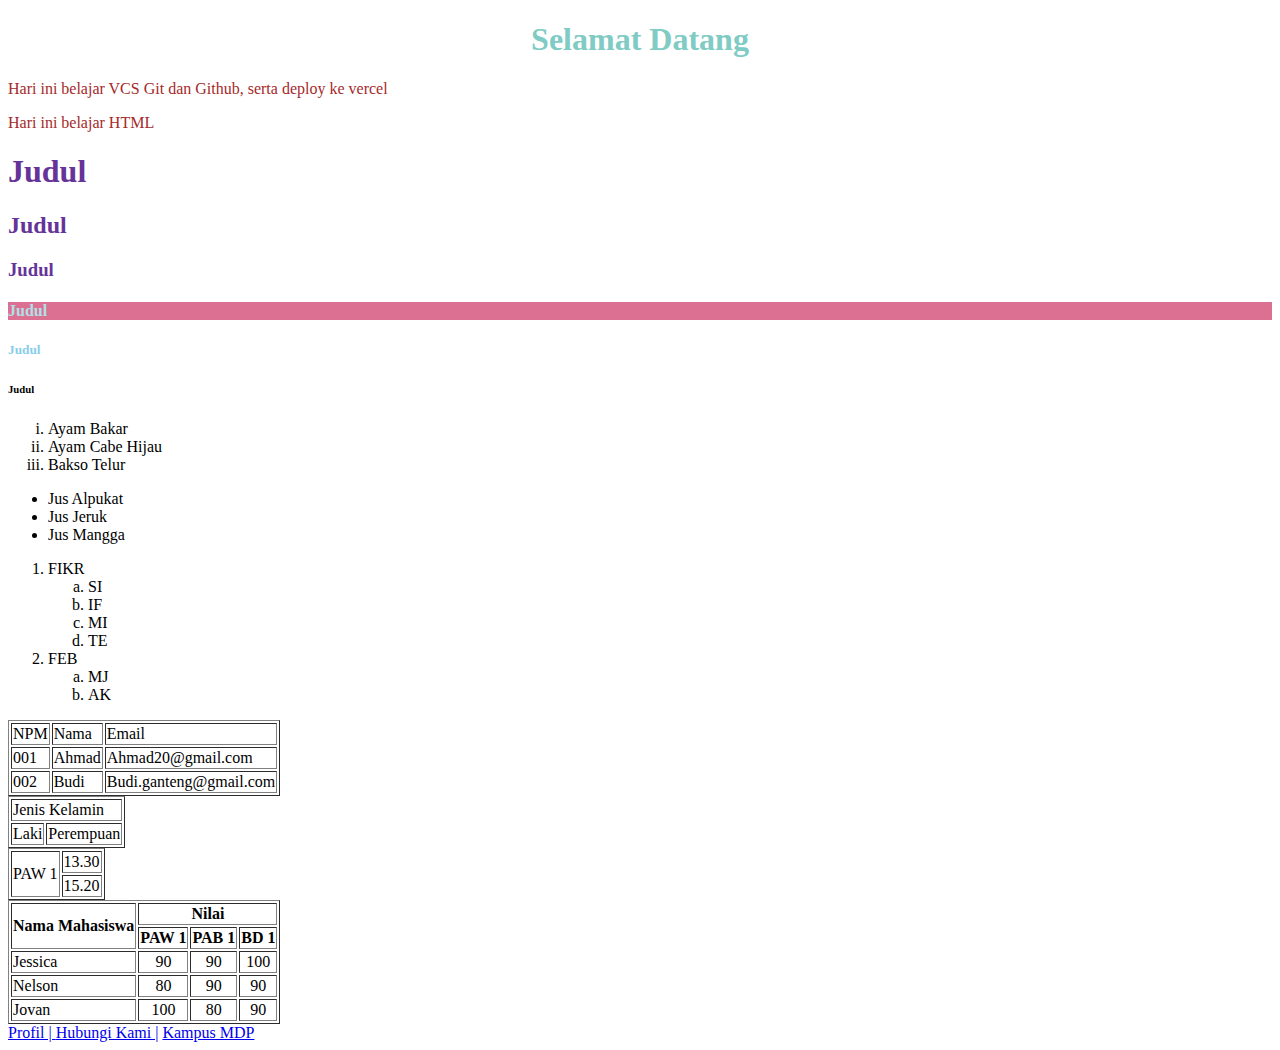
<file: index.html>
<!DOCTYPE html>
<html lang="en">
  <head>
    <meta charset="UTF-8" />
    <meta name="viewport" content="width=device-width, initial-scale=1.0" />
    <title>Belajar HTML</title>
    <!-- Internal CSS-->
     <style>
      /* element selector*/
      body{
        background-color: white;
        font-family: 'Times New Roman';
      }

      p {
        color: brown;

      }
      h1, h2, h3 {
        color: rebeccapurple;
      }

      /* class selector*/
      .bg-warning{
        background-color: palevioletred;
      }

      .text-success{
        color: powderblue;
      }

      /*id selector*/
      #h5{
        color: skyblue;
      }
     </style>  
  </head>
  <body>
    <!-- inline CSS-->
    <h1 style = "color: #80CBC4; text-align: center;"> Selamat Datang </h1>
    <p> Hari ini belajar VCS Git dan Github, serta deploy ke vercel</p>
    <p> Hari ini belajar HTML </p>
    <!-- ini komentar -->
     <!-- komentar tidak ditampilkan pad browser -->

     <!-- heading dimulai dari h1 sampai h6 -->
      <h1> Judul </h1>
      <h2> Judul </h2>
      <h3> Judul </h3>
      <h4 class = "bg-warning text-success"> Judul </h4>
      <h5 id="h5"> Judul </h5>
      <h6> Judul </h6>

      <!-- Order List -->
       <ol type = "i">
        <li> Ayam Bakar </li>
        <li> Ayam Cabe Hijau </li>
        <li> Bakso Telur </li>

       </ol>

       <!-- Unorder List -->
        <ul>
          <li> Jus Alpukat </li>
          <li> Jus Jeruk </li>
          <li> Jus Mangga </li>
        </ul>

        <!-- latsol -->
         <ol>
            <li> FIKR </li>
            <ol type = "a"0> 
              <li> SI </li>
              <li> IF </li>
              <li> MI </li>
              <li> TE </li>
            </ol>
            <LI> FEB </LI>
            <ol type = "a">  
              <li> MJ </li>
              <li> AK </li>
            </ol>
         </ol>

         <!-- Tabel -->
          <table border = "1"> 
            <!-- Baris -->
             <tr>
              <!-- Kolom -->
               <td> NPM </td>
               <td> Nama </td>
               <td> Email </td>
             </tr>
             <tr> 
              <td> 001 </td>
              <td> Ahmad </td>
              <td> Ahmad20@gmail.com</td>
             </tr>
             <tr> 
              <td> 002 </td>
              <td> Budi </td>
              <td> Budi.ganteng@gmail.com</td>
             </tr>

             <!-- Colspan : menggabungkan kolom -->
              <table border = "1">
                <tr> 
                  <td Colspan = "2" > Jenis Kelamin </td>
                </tr>
                <td> Laki </td>
                <td> Perempuan </td>

              </table>
             <!-- Rowspan : menggabungkan baris  -->
              <table border = "1">
                <tr> 
                  <td rowspan="2"> PAW 1 </td>
                  <td> 13.30 </td>
                </tr>
                <tr> 
                  <td> 15.20 </td>
                </tr>

              </table>
          </table>

          <!-- Latsol -->
           <table border = "1">
            <tr> 
              <th rowspan="2"> Nama Mahasiswa </th>
              <th colspan = "3" style="text-align: center;"> Nilai </th>
            </tr>
            <th> PAW 1 </th>
            <th> PAB 1 </th>
            <th> BD 1</th>

            <tr> 
              <td> Jessica </td>
              <td style="text-align: center;"> 90 </td>
              <td style="text-align: center;"> 90 </td>
              <td style="text-align: center;"> 100 </td>
            </tr>
              <td> Nelson </td>
              <td style="text-align: center;"> 80 </td>
              <td style="text-align: center;"> 90 </td>
              <td style="text-align: center;"> 90 </td>
            </tr>
              <td> Jovan </td>
              <td style="text-align: center;"> 100 </td>
              <td style="text-align: center;"> 80 </td>
              <td style="text-align: center;"> 90 </td>
           </table>

           <!-- Links --> 
            <a href="profil.html"> Profil | </a>
            <a href="hubungi.html"> Hubungi Kami |</a>

           <!-- Link Eksternal  -->
            <a href="https://mdp.ac.id" target="_blank">Kampus MDP </a>
  </body>
</html>
</file>
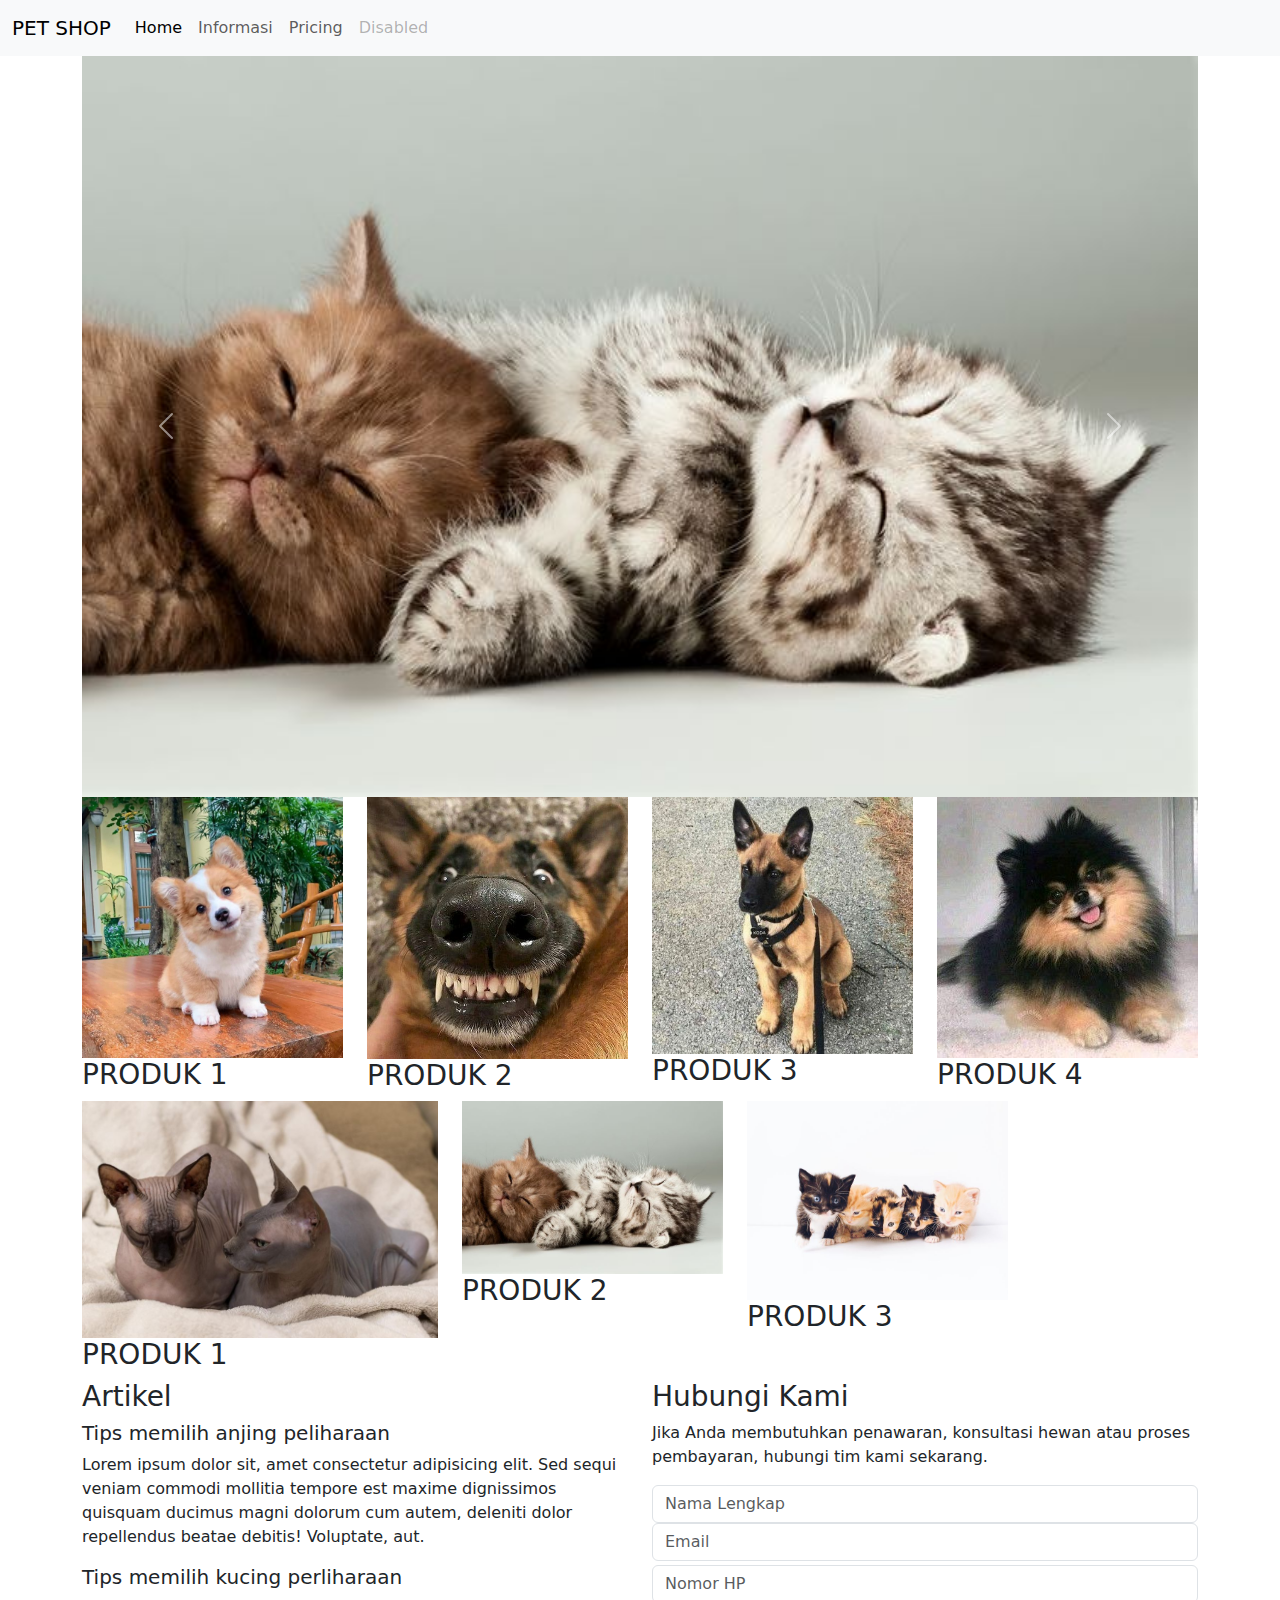
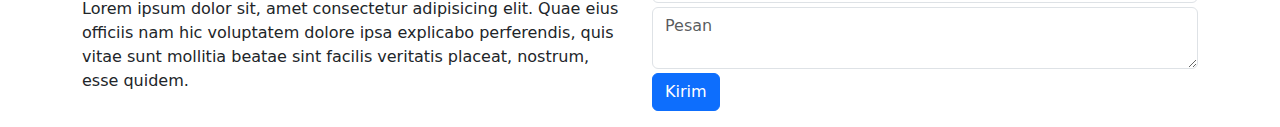
<file: bootstrap/index.html>
<!DOCTYPE html>
<html lang="en">
<head>
    <meta charset="UTF-8">
    <meta name="viewport" content="width=device-width, initial-scale=1.0">
    <title>Document</title>
    <link href="https://cdn.jsdelivr.net/npm/bootstrap@5.3.3/dist/css/bootstrap.min.css" rel="stylesheet" integrity="sha384-QWTKZyjpPEjISv5WaRU9OFeRpok6YctnYmDr5pNlyT2bRjXh0JMhjY6hW+ALEwIH" crossorigin="anonymous">
</head>
<body>
    <!-- Navbar -->
    <nav class="navbar navbar-expand-lg bg-body-tertiary">
        <div class="container-fluid">
          <a class="navbar-brand" href="#"> PET SHOP </a>
          <button class="navbar-toggler" type="button" data-bs-toggle="collapse" data-bs-target="#navbarNav" aria-controls="navbarNav" aria-expanded="false" aria-label="Toggle navigation">
            <span class="navbar-toggler-icon"></span>
          </button>
          <div class="collapse navbar-collapse" id="navbarNav">
            <ul class="navbar-nav">
              <li class="nav-item">
                <a class="nav-link active" aria-current="page" href="index.html">Home</a>
              </li>
              <li class="nav-item">
                <a class="nav-link" href="Informasi.html">Informasi</a>
              </li>
              <li class="nav-item">
                <a class="nav-link" href="#">Pricing</a>
              </li>
              <li class="nav-item">
                <a class="nav-link disabled" aria-disabled="true">Disabled</a>
              </li>
            </ul>
          </div>
        </div>
      </nav>
    <div class="container"> 
        <!-- Carousel -->
        <div id="carouselExampleAutoplaying" class="carousel slide" data-bs-ride="carousel">
            <div class="carousel-inner">
              <div class="carousel-item active">
                <img src="images/kitten1.jpg" class="d-block w-100" alt="...">
              </div>
              <div class="carousel-item">
                <img src="images/kitten2.jpg" class="d-block w-100" alt="...">
              </div>
              <div class="carousel-item">
                <img src="images/kitten6.jpg" class="d-block w-100" alt="...">
              </div>
            </div>
            <button class="carousel-control-prev" type="button" data-bs-target="#carouselExampleAutoplaying" data-bs-slide="prev">
              <span class="carousel-control-prev-icon" aria-hidden="true"></span>
              <span class="visually-hidden">Previous</span>
            </button>
            <button class="carousel-control-next" type="button" data-bs-target="#carouselExampleAutoplaying" data-bs-slide="next">
              <span class="carousel-control-next-icon" aria-hidden="true"></span>
              <span class="visually-hidden">Next</span>
            </button>
          </div>
        <!-- img produk -->
        <div class="row"> 
            <div class="col-lg-3 col - sm - 6">
                <img src="images/corgi.jpg" alt="" class="w-100"> <h3> PRODUK 1 </h3>
            </div>
            <div class="col-lg-3 col - sm - 6">
                <img src="images/german.jpg" alt="" class="w-100"> <h3> PRODUK 2 </h3>
            </div>
            <div class="col-lg-3 col - sm - 6">
                <img src="images/🥰😍.jpeg" alt="" class="w-100"> <h3> PRODUK 3 </h3>
            </div>
            <div class="col-lg-3 col - sm - 6">
                <img src="images/mini pom.jpg" alt="" class="w-100"> <h3> PRODUK 4 </h3>
            </div>
        </div>
        <div class="row"> 
            <div class="col-lg-4 col - sm - 12">
                <img src="images/kitten5.jpg" alt="" class="w-100"> <h3> PRODUK 1 </h3>
            </div>
            <div class="col-lg-3 col - sm - 6">
                <img src="images/kitten1.jpg" alt="" class="w-100"> <h3> PRODUK 2 </h3>
            </div>
            <div class="col-lg-3 col - sm - 6">
                <img src="images/kitten6.jpg" alt="" class="w-100"> <h3> PRODUK 3 </h3>
            </div>
        </div>
        <!-- Artikel dan Hubungi Kami -->
         <div class="row"> 
            <!-- Artikel -->
            <div class="col-lg-6 col-sm-12">
                <h3> Artikel </h3>
                <h5> Tips memilih anjing peliharaan </h5>
                <p> Lorem ipsum dolor sit, amet consectetur adipisicing elit. Sed sequi veniam commodi mollitia tempore est maxime dignissimos quisquam ducimus magni dolorum cum autem, deleniti dolor repellendus beatae debitis! Voluptate, aut. </p>
                <h5> Tips memilih kucing perliharaan </h5>
                <p> Lorem ipsum dolor sit, amet consectetur adipisicing elit. Quae eius officiis nam hic voluptatem dolore ipsa explicabo perferendis, quis vitae sunt mollitia beatae sint facilis veritatis placeat, nostrum, esse quidem.</p>
             </div>
            

         <div class="col-lg-6 col-sm-12">
            <!-- Hubungi Kami -->
            <h3> Hubungi Kami </h3> 
            <p> Jika Anda membutuhkan penawaran, konsultasi hewan atau proses pembayaran, hubungi  tim kami sekarang.
                <form action="" method="post">
                    <input type="text" name = "nama"
                    id="nama" class="form-control"
                    placeholder="Nama Lengkap">
                    
                    <input type="email" name="email"
                    id="email" class="form-control"
                    placeholder="Email">
                    
                    <input type="text" name="hp" id="hp"
                    id="hp" class="form-control mt-1"
                    placeholder="Nomor HP">

                    <textarea name="pesan" id="pesan" class="form-control mt mt-1"
                    placeholder="Pesan"></textarea>

                    <button type="submit" class="btn btn-primary mt-1"> Kirim </button>
                </form>
            </p>
        </div>
    </div>
    <script src="https://cdn.jsdelivr.net/npm/bootstrap@5.3.3/dist/js/bootstrap.bundle.min.js" integrity="sha384-YvpcrYf0tY3lHB60NNkmXc5s9fDVZLESaAA55NDzOxhy9GkcIdslK1eN7N6jIeHz" crossorigin="anonymous"></script>
</body>
</html>
</file>
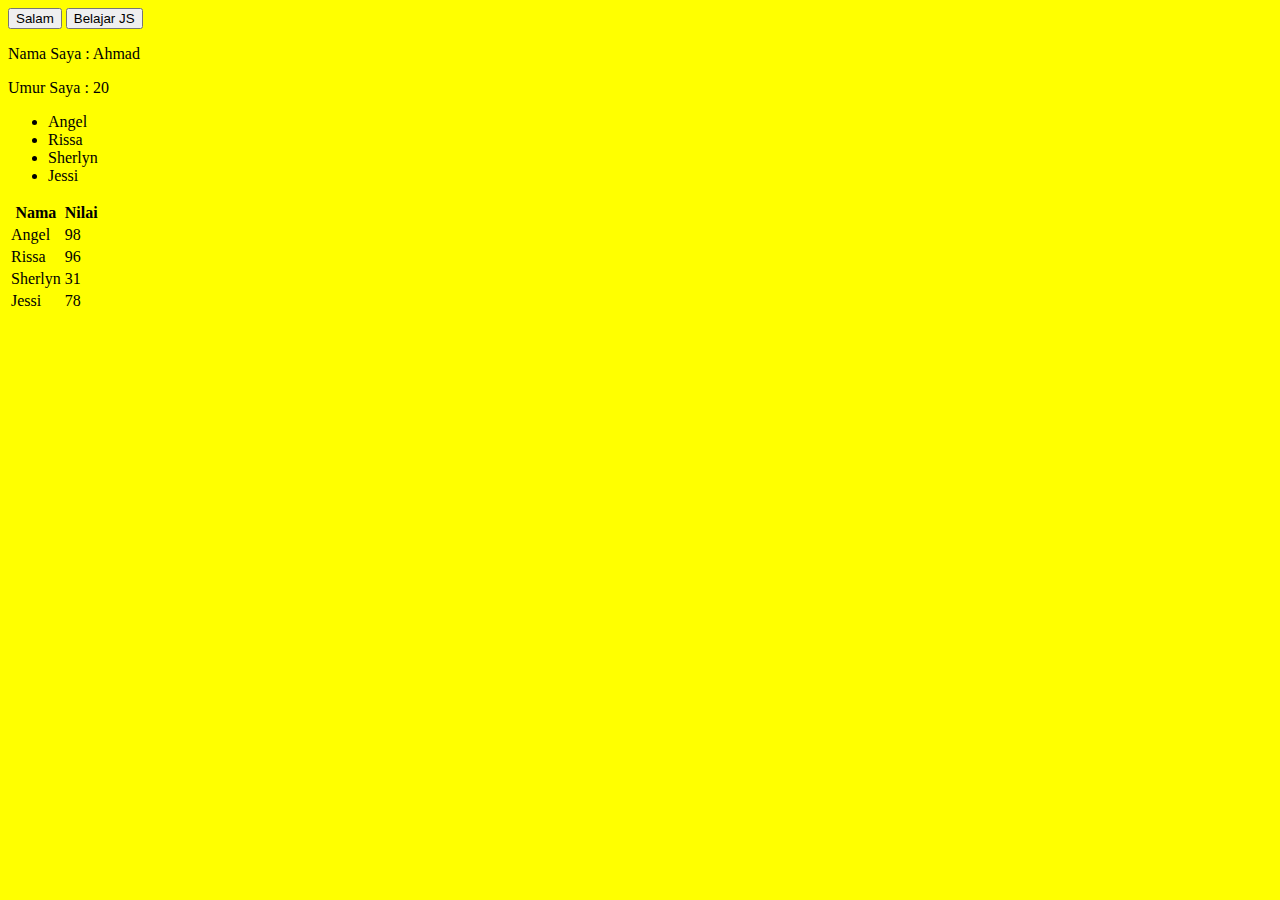
<file: js/index.html>
<!DOCTYPE html>
<html lang="en">
<head>
    <meta charset="UTF-8">
    <meta name="viewport" content="width=>, initial-scale=1.0">
    <title>Document</title>
</head>
<body>
    <!--inline-->
    <button onclick="alert('Selamat Siang')"> Salam </button>
    <button id="btn"> Belajar JS </button>
    <p id="nama"></p>
    <p id="umur"></p>
    <ul id="mahasiswa"> </ul>

    <table> 
        <thead> <tr> <th> Nama </th> <th> Nilai </th></tr></thead>
        <tbody id="Nilai"></tbody>
    </table>
    <ul id="quotes"></ul>

    <div class="row"> 
        <div class="col-lg-3 col - sm - 6">

    <!--internal-->
    <script> 
        const btn = document.getElementById('btn');
        btn.onclick = function(){
            alert('Selamat Belajar Javascript')
        }
    </script>
    <!--eksternal-->
    <script src="script.js"></script>
</body>
</html>
</file>
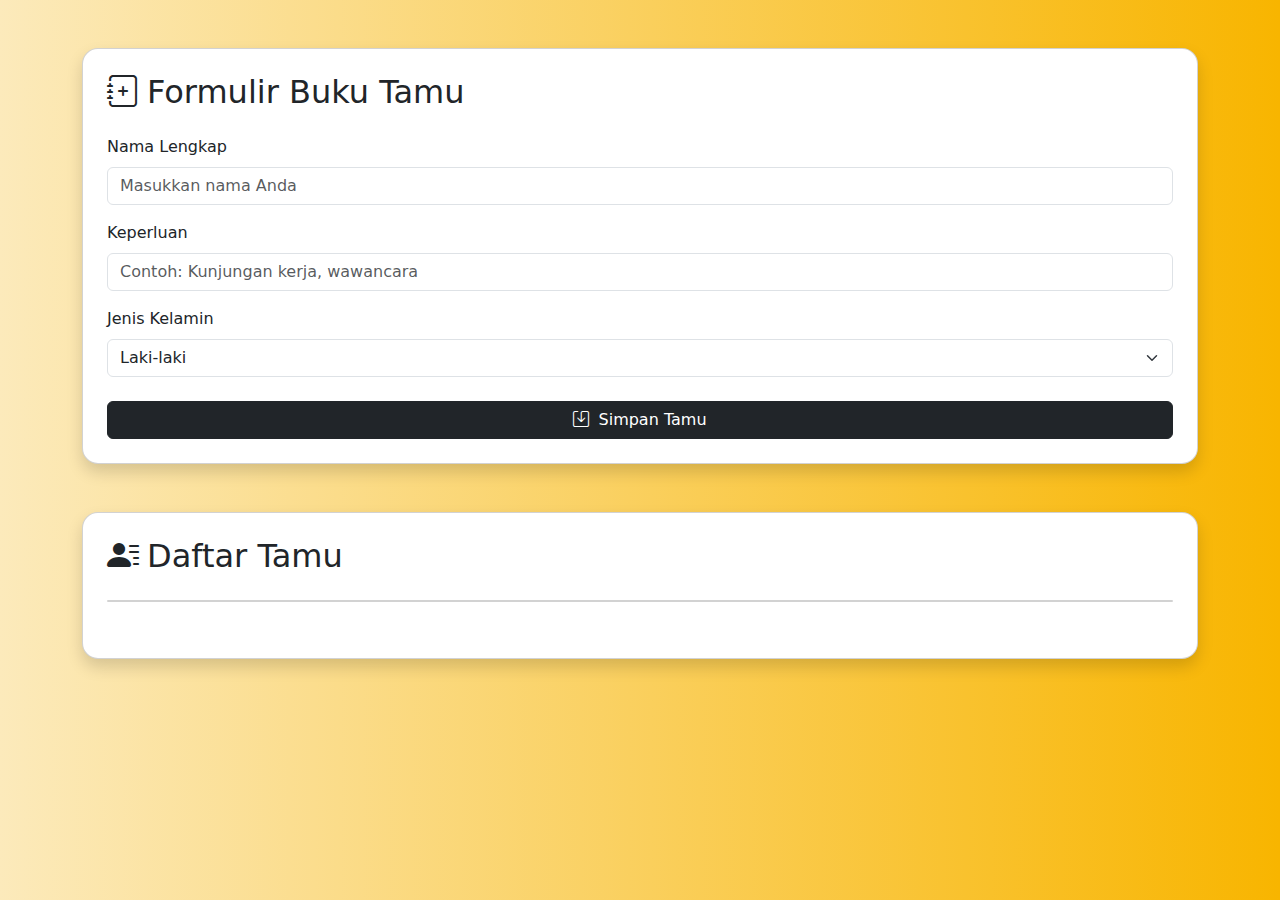
<file: localStorage/index.html>
<!DOCTYPE html>
<html lang="en">
<head>
    <meta charset="UTF-8">
    <meta name="viewport" content="width=device-width, initial-scale=1.0">
    <title>Buku Tamu Unik</title>
    <!-- Bootstrap CSS -->
    <link href="https://cdn.jsdelivr.net/npm/bootstrap@5.3.3/dist/css/bootstrap.min.css" rel="stylesheet">
    <!-- Bootstrap Icons -->
    <link href="https://cdn.jsdelivr.net/npm/bootstrap-icons@1.10.5/font/bootstrap-icons.css" rel="stylesheet">
    <style>
        body {
            background: linear-gradient(to right, #fceabb, #f8b500);
            min-height: 100vh;
        }
        .card {
            border-radius: 1rem;
        }
        .form-section {
            animation: fadeInUp 1s ease-in-out;
        }
        @keyframes fadeInUp {
            from { opacity: 0; transform: translateY(30px); }
            to { opacity: 1; transform: translateY(0); }
        }
    </style>
</head>
<body>

<div class="container py-5">
    <!-- Formulir Buku Tamu -->
    <div class="card p-4 shadow form-section">
        <h2 class="mb-4"><i class="bi bi-journal-plus me-2"></i>Formulir Buku Tamu</h2>
        <div class="mb-3">
            <label for="nama" class="form-label">Nama Lengkap</label>
            <input type="text" id="nama" class="form-control" placeholder="Masukkan nama Anda">
        </div>
        <div class="mb-3">
            <label for="keperluan" class="form-label">Keperluan</label>
            <input type="text" id="keperluan" class="form-control" placeholder="Contoh: Kunjungan kerja, wawancara">
        </div>
        <div class="mb-4">
            <label for="jk" class="form-label">Jenis Kelamin</label>
            <select id="jk" class="form-select">
                <option value="L">Laki-laki</option>
                <option value="P">Perempuan</option>
            </select>
        </div>
        <button class="btn btn-dark w-100" onclick="simpan()">
            <i class="bi bi-save me-1"></i> Simpan Tamu
        </button>
    </div>

    <!-- Daftar Tamu -->
    <div class="card mt-5 p-4 shadow">
        <h2 class="mb-4"><i class="bi bi-person-lines-fill me-2"></i>Daftar Tamu</h2>
        <ul id="daftar_tamu" class="list-group mb-3"></ul>

        <div class="text-muted small">
            <p id="total_tamu" class="mb-1 fw-bold"></p>
            <p id="tamu_laki"></p>
            <p id="tamu_perempuan"></p>
        </div>
    </div>
</div>

<!-- Bootstrap JS -->
<script src="https://cdn.jsdelivr.net/npm/bootstrap@5.3.3/dist/js/bootstrap.bundle.min.js"></script>

<!-- Script tamu -->
<script>
    function simpan() {
        const nama = document.getElementById('nama').value;
        const keperluan = document.getElementById('keperluan').value;
        const jk = document.getElementById('jk').value;

        if (!nama || !keperluan) {
            alert("Mohon isi semua kolom!");
            return;
        }

        const tamu = { nama, keperluan, jk };
        let daftar = JSON.parse(localStorage.getItem("tamuList") || "[]");
        daftar.push(tamu);
        localStorage.setItem("tamuList", JSON.stringify(daftar));
        tampilkanTamu();
        document.getElementById('nama').value = '';
        document.getElementById('keperluan').value = '';
    }

    function tampilkanTamu() {
        const list = JSON.parse(localStorage.getItem("tamuList") || "[]");
        const ul = document.getElementById("daftar_tamu");
        ul.innerHTML = "";

        let laki = 0, perempuan = 0;

        list.forEach((tamu, i) => {
            const li = document.createElement("li");
            li.className = "list-group-item d-flex justify-content-between align-items-center";
            li.innerHTML = `
                <div>
                    <strong>${tamu.nama}</strong> - ${tamu.keperluan}
                </div>
                <span class="badge bg-${tamu.jk === 'L' ? 'primary' : 'danger'} text-dark">
                    <i class="bi bi-gender-${tamu.jk === 'L' ? 'male' : 'female'}"></i> ${tamu.jk}
                </span>`;

                // primary = menggunakan warna biru boostrap 
                // warning = menggunakan warna kuning boostrap
            ul.appendChild(li);

            if (tamu.jk === "L") laki++;
            else perempuan++;
        });
    }

    // Load data saat halaman dibuka
    tampilkanTamu();
</script>

</body>
</html>
</file>
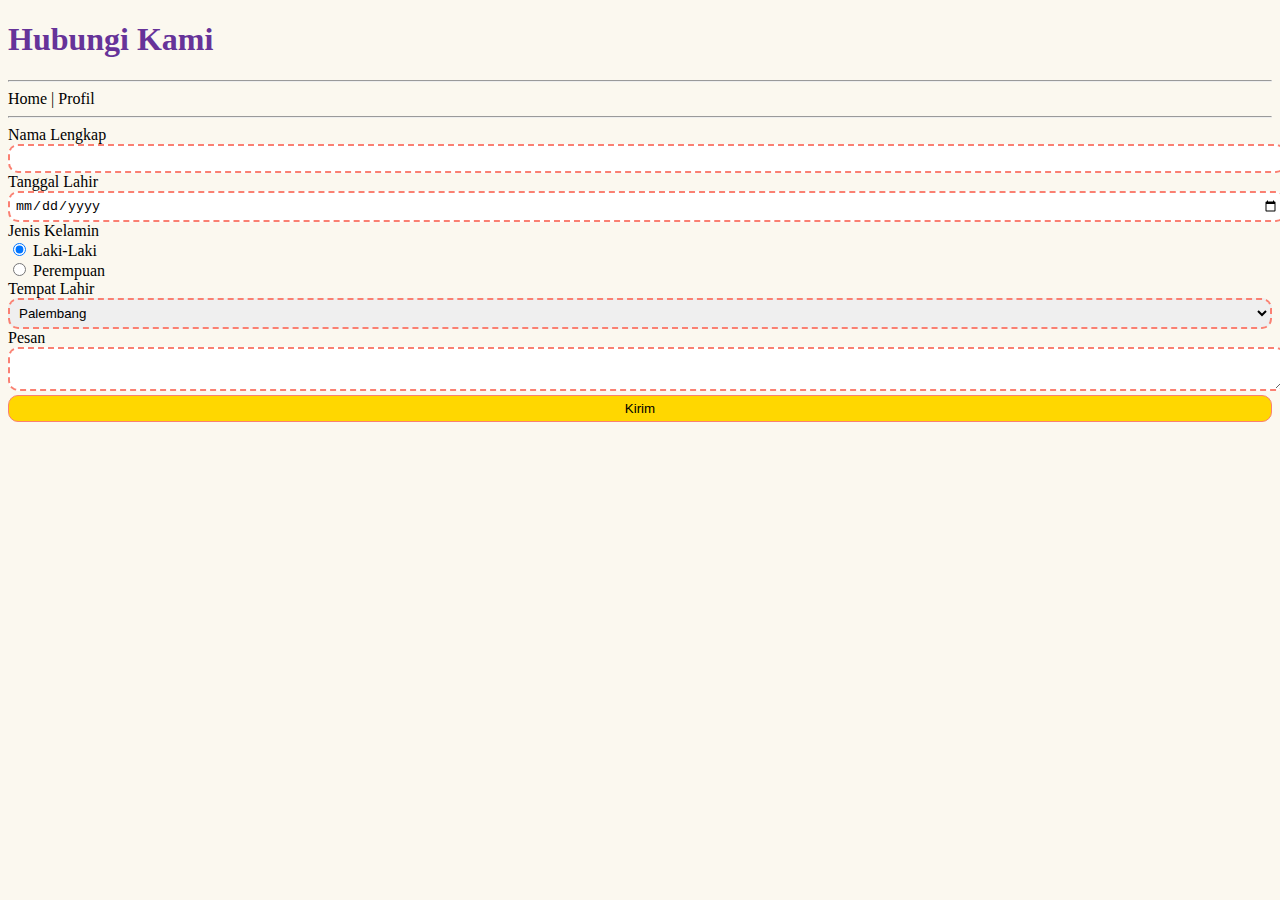
<file: hubungi.html>
<!DOCTYPE html>
<html lang="en">
<head>
    <meta charset="UTF-8">
    <meta name="viewport" content="width=device-width, initial-scale=1.0">
    <title> Hubungi Kami </title>
    <link rel="stylesheet" href="css/style.css">
</head>
<body>
    <h1> Hubungi Kami </h1> <hr>
    <a href="index.html"> Home </a> | <a href = "profil.html"> Profil </a> <hr>

    <form action="proses.php" method="post">
        Nama Lengkap <br> 
        <input type="text" name="namaLengkap" id="namaLengkap" required> <br> 
        Tanggal Lahir <br>
        <input type="date" name="TanggalLahir" id="TanggalLahir"> <br>
        Jenis Kelamin <br> 
        <input type="radio" name="jk" id="jkl" value="L" checked> Laki-Laki <br>
        <input type="radio" name="jk" id="jkp" value="P" checekd> Perempuan <br>
        Tempat Lahir <br>
        <select name="tempatLahir" id="tempatLahir"> 
            <option value="PLB">Palembang</option>
            <option value="JKT">Jakarta</option>
            <option value="BDG">Bandung</option>
        </select> <br>
        Pesan <br> 
        <textarea name="Pesan" id="Pesan"></textarea>
        <br>
        <button type="submit">Kirim</button> <br> 

        <iframe src="https://www.google.com/maps/embed?pb=!1m18!1m12!1m3!1d3984.4457928510733!2d104.76404219999999!3d-2.9737135999999933!2m3!1f0!2f0!3f0!3m2!1i1024!2i768!4f13.1!3m3!1m2!1s0x2e3b766d8211462f%3A0xcc95d97476bf2dd8!2sUniversitas%20Multi%20Data%20Palembang!5e0!3m2!1sid!2sid!4v1740381416335!5m2!1sid!2sid" width="600" height="450" style="border:0;" allowfullscreen="" loading="lazy" referrerpolicy="no-referrer-when-downgrade" class="rounded"></iframe>


    </form>
</body>
</html>
</file>
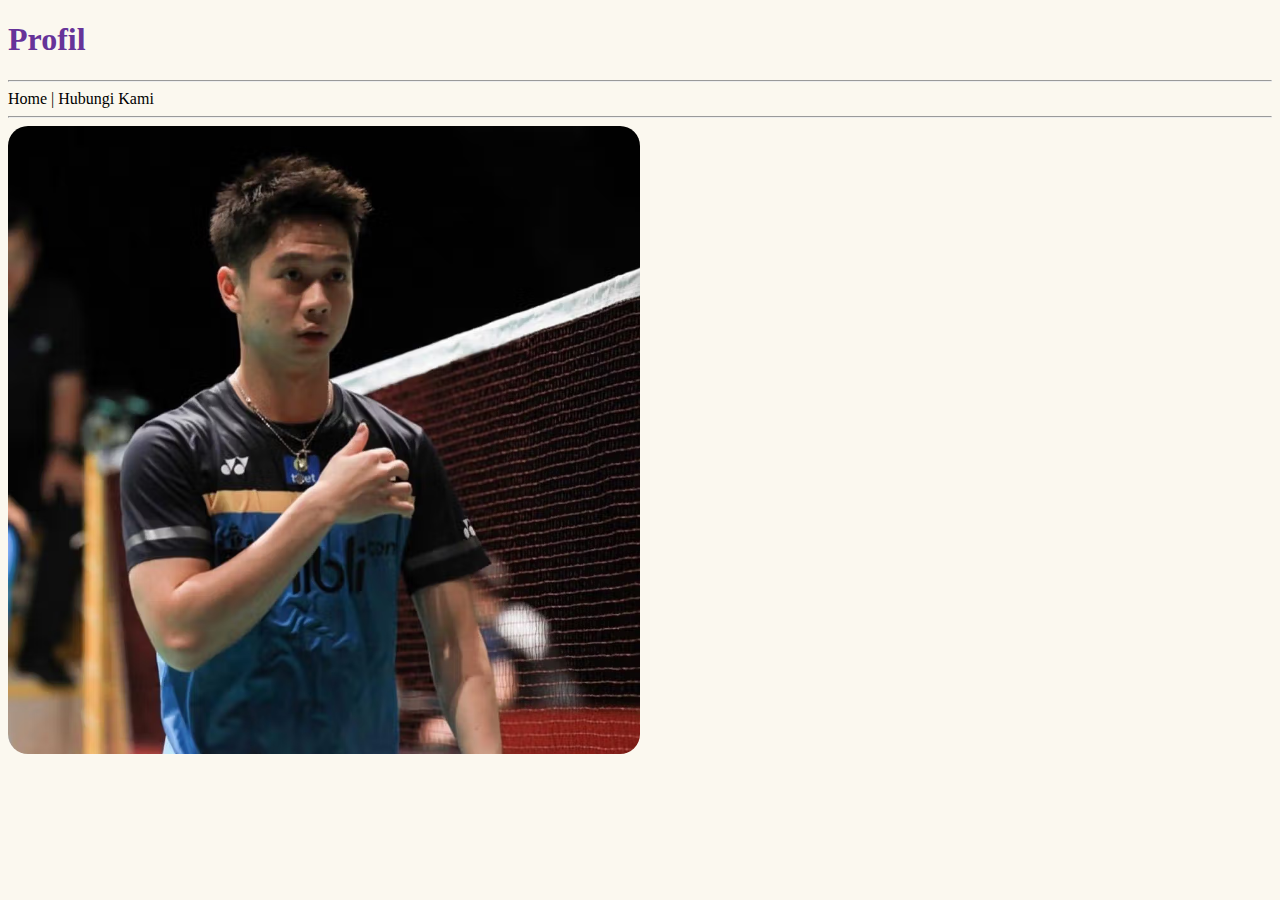
<file: profil.html>
<!DOCTYPE html>
<html lang="en">
<head>
    <meta charset="UTF-8">
    <meta name="viewport" content="width=device-width, initial-scale=1.0">
    <title>Profil</title>
    <link rel="stylesheet" href="css/style.css">
</head>
<body>

<h1> Profil </h1> <hr> 
<a href="index.html"> Home </a> | <a href = "hubungi.html"> Hubungi Kami </a> <hr>

<img src = "images/ks.avif" alt = "Banner web"
width = "50%" class="rounded">
</file>
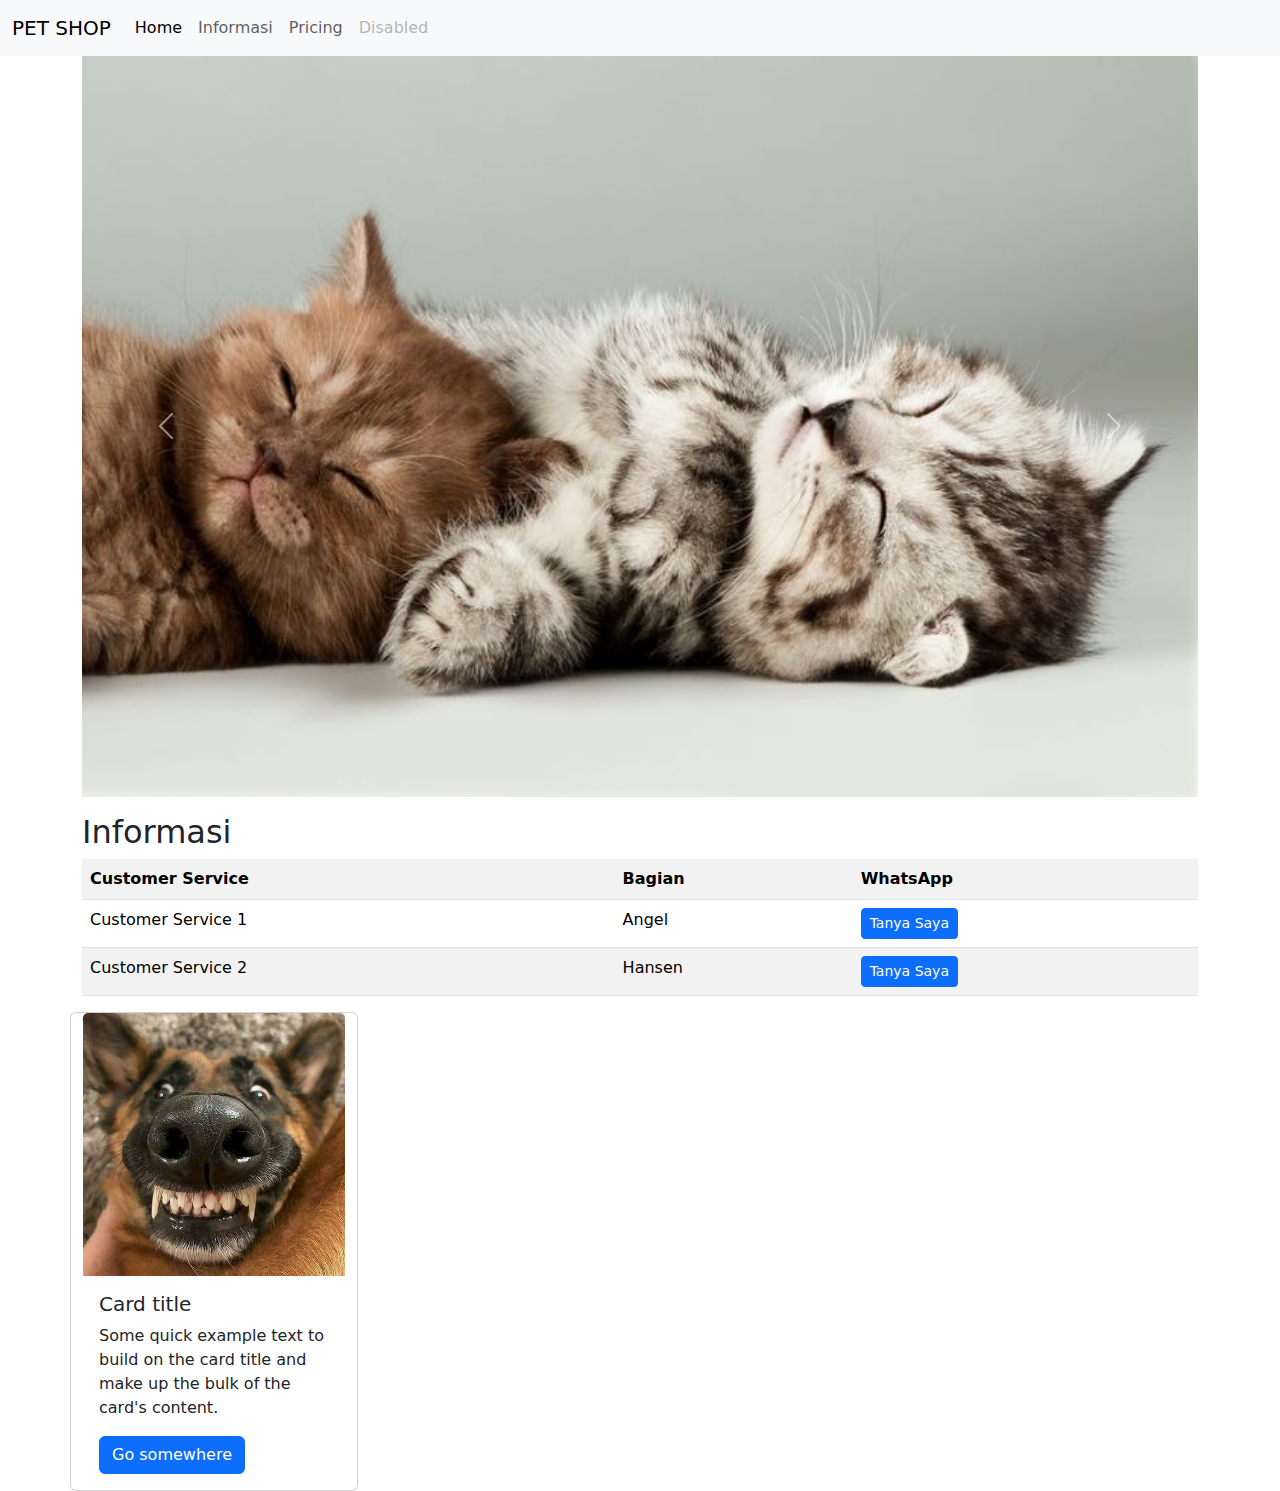
<file: bootstrap/Informasi.html>
<!DOCTYPE html>
<html lang="en">
<head>
    <meta charset="UTF-8">
    <meta name="viewport" content="width=device-width, initial-scale=1.0">
    <title>Document</title>
    <link href="https://cdn.jsdelivr.net/npm/bootstrap@5.3.3/dist/css/bootstrap.min.css" rel="stylesheet" integrity="sha384-QWTKZyjpPEjISv5WaRU9OFeRpok6YctnYmDr5pNlyT2bRjXh0JMhjY6hW+ALEwIH" crossorigin="anonymous">
</head>
<body>
    <!-- Navbar -->
    <nav class="navbar navbar-expand-lg bg-body-tertiary">
        <div class="container-fluid">
          <a class="navbar-brand" href="#"> PET SHOP </a>
          <button class="navbar-toggler" type="button" data-bs-toggle="collapse" data-bs-target="#navbarNav" aria-controls="navbarNav" aria-expanded="false" aria-label="Toggle navigation">
            <span class="navbar-toggler-icon"></span>
          </button>
          <div class="collapse navbar-collapse" id="navbarNav">
            <ul class="navbar-nav">
              <li class="nav-item">
                <a class="nav-link active" aria-current="page" href="index.html">Home</a>
              </li>
              <li class="nav-item">
                <a class="nav-link" href="Informasi.html">Informasi</a>
              </li>
              <li class="nav-item">
                <a class="nav-link" href="#">Pricing</a>
              </li>
              <li class="nav-item">
                <a class="nav-link disabled" aria-disabled="true">Disabled</a>
              </li>
            </ul>
          </div>
        </div>
    </nav>
    <div class="container"> 
        <!-- Carousel -->
        <div id="carouselExampleAutoplaying" class="carousel slide" data-bs-ride="carousel">
            <div class="carousel-inner">
              <div class="carousel-item active">
                <img src="images/kitten1.jpg" class="d-block w-100" alt="...">
              </div>
              <div class="carousel-item">
                <img src="images/kitten2.jpg" class="d-block w-100" alt="...">
              </div>
              <div class="carousel-item">
                <img src="images/kitten6.jpg" class="d-block w-100" alt="...">
              </div>
            </div>
            <button class="carousel-control-prev" type="button" data-bs-target="#carouselExampleAutoplaying" data-bs-slide="prev">
              <span class="carousel-control-prev-icon" aria-hidden="true"></span>
              <span class="visually-hidden">Previous</span>
            </button>
            <button class="carousel-control-next" type="button" data-bs-target="#carouselExampleAutoplaying" data-bs-slide="next">
              <span class="carousel-control-next-icon" aria-hidden="true"></span>
              <span class="visually-hidden">Next</span>
            </button>
          </div>
    <h2 class="mt-3"> Informasi </h2>
    <table class="table table-striped">
      <tr>
        <th> Customer Service </th>
        <th> Bagian </th>
        <th> WhatsApp </th>
      </tr>
      <tr>
        <td> Customer Service 1 </td>
        <td> Angel </td>
        <td><a href="https://wa.me/082186096478" class="btn btn-primary btn-sm"> Tanya Saya </a></td>
      </tr>
      <tr>
        <td> Customer Service 2 </td>
        <td> Hansen </td>
        <td><a href="https://wa.me/087897448351" class="btn btn-primary btn-sm"> Tanya Saya </a></td>
      </tr>
    </table>
    
    <div class="row">
        <div class="card" style="width: 18rem;">
            <img src="images/german.jpg" class="card-img-top" alt="...">
            <div class="card-body">
              <h5 class="card-title">Card title</h5>
              <p class="card-text">Some quick example text to build on the card title and make up the bulk of the card's content.</p>
              <a href="#" class="btn btn-primary">Go somewhere</a>
            </div>
          </div>
    </div>
  </div>
</body>
</html>
</file>
<file: css/style.css>
* {

}



/* element selector*/
body{
    background-color: #FBF8EF;
    font-family: 'Times New Roman';
  }

  p {
    color: brown;

  }
  h1, h2, h3 {
    color: rebeccapurple;
  }

  /* class selector*/
  .bg-warning{
    background-color: palevioletred;
  }

  .text-success{
    color: powderblue;
  }

  /*id selector*/
  #h5{
    color: skyblue;
  }

  a{
    text-decoration: none;
    color: black;
  }

  a:hover{
    color: aquamarine;
  }

  .rounded{
    border-radius: 20px;
  }
  /* FORM */
  input[type="text"], input[type="date"], textarea, select {
    width: 100%;
    border-radius: 10px; /* sudut border */
    padding: 5px; /* sisi dalam border */
    border: 2px  dashed salmon; /* bisa 3 jenis : solid, dashed, dan dotted */
    /* margin : 20px; sisi luar border */
}

  button{
    width: 100%;
    border-radius: 10px; /* mengatur sudut tombol */
    padding: 5px; /* mengatur kelebaran tombol */
    border: 1px solid salmon; /* mengatur ketebalan garis tombol */
    background-color: gold; /* mengatur warna tombol */
    color: black; /* mengatur warna tulisan tombol */
  }
</file>
